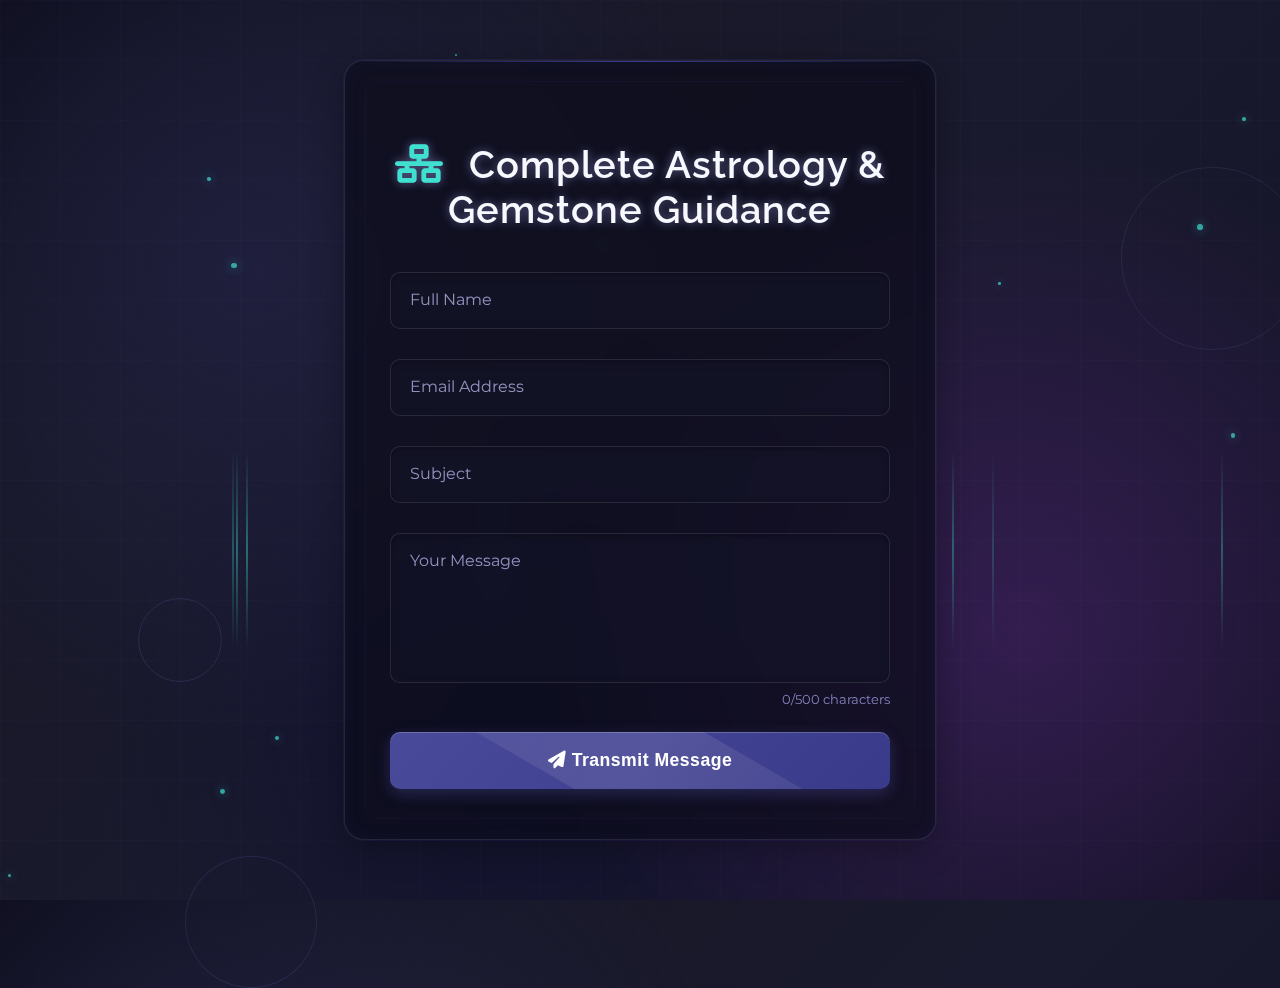
<file: contact.html>
<!DOCTYPE html>
<html lang="en">
<head>
<meta charset="UTF-8">
<meta name="viewport" content="width=device-width, initial-scale=1.0">
<title>Quantum Contact Interface</title>
<link href="https://fonts.googleapis.com/css2?family=Montserrat:wght@400;500;600;700&family=Raleway:wght@300;400;500;600&display=swap" rel="stylesheet">
<link rel="stylesheet" href="https://cdnjs.cloudflare.com/ajax/libs/font-awesome/6.4.0/css/all.min.css">
<style>
  /* Body with advanced gradient and geometric pattern */
  body {
    margin: 0;
    padding: 0;
    font-family: 'Montserrat', sans-serif;
    min-height: 100vh;
    display: flex;
    justify-content: center;
    align-items: center;
    background: 
      radial-gradient(circle at 20% 30%, rgba(32, 32, 64, 0.9) 0%, transparent 40%),
      radial-gradient(circle at 80% 70%, rgba(64, 32, 96, 0.7) 0%, transparent 40%),
      radial-gradient(circle at 40% 80%, rgba(16, 16, 48, 0.8) 0%, transparent 40%),
      linear-gradient(135deg, #0c0c1a 0%, #181828 25%, #1a1a2e 50%, #16162a 75%, #0f0f1f 100%);
    overflow: hidden;
    position: relative;
  }

  /* Geometric grid background */
  body::before {
    content: '';
    position: absolute;
    top: 0;
    left: 0;
    width: 100%;
    height: 100%;
    background-image: 
      linear-gradient(rgba(120, 119, 198, 0.03) 1px, transparent 1px),
      linear-gradient(90deg, rgba(120, 119, 198, 0.03) 1px, transparent 1px);
    background-size: 60px 60px;
    z-index: 0;
    animation: gridMove 40s linear infinite;
  }

  @keyframes gridMove {
    0% { transform: translate(0, 0); }
    100% { transform: translate(60px, 60px); }
  }

  /* Animated data streams */
  .data-stream {
    position: absolute;
    width: 2px;
    height: 200px;
    background: linear-gradient(to bottom, transparent, rgba(64, 224, 208, 0.6), transparent);
    animation: dataStream 8s linear infinite;
    z-index: 0;
  }

  @keyframes dataStream {
    0% { 
      transform: translateY(-200px) rotate(0deg);
      opacity: 0;
    }
    10% { 
      opacity: 1;
    }
    90% { 
      opacity: 1;
    }
    100% { 
      transform: translateY(100vh) rotate(0deg);
      opacity: 0;
    }
  }

  /* Floating geometric shapes */
  .geo-shape {
    position: absolute;
    border: 1px solid rgba(100, 100, 255, 0.1);
    border-radius: 50%;
    animation: floatShape 30s infinite linear;
    z-index: 0;
  }

  @keyframes floatShape {
    0% { transform: translate(0, 0) rotate(0deg) scale(1); }
    33% { transform: translate(30px, -20px) rotate(120deg) scale(1.1); }
    66% { transform: translate(-20px, 30px) rotate(240deg) scale(0.9); }
    100% { transform: translate(0, 0) rotate(360deg) scale(1); }
  }

  /* Main form container with glass morphism */
  .contact-form {
    position: relative;
    background: rgba(12, 12, 26, 0.7);
    padding: 50px 45px;
    border-radius: 20px;
    box-shadow: 
      0 8px 32px rgba(0, 0, 0, 0.3),
      0 0 0 1px rgba(100, 100, 255, 0.1),
      inset 0 0 20px rgba(100, 100, 255, 0.05);
    max-width: 500px;
    width: 100%;
    backdrop-filter: blur(15px);
    border: 1px solid rgba(255, 255, 255, 0.1);
    z-index: 2;
    overflow: hidden;
    transition: all 0.4s ease;
  }

  .contact-form:hover {
    box-shadow: 
      0 15px 40px rgba(0, 0, 0, 0.4),
      0 0 0 1px rgba(120, 119, 198, 0.2),
      inset 0 0 30px rgba(100, 100, 255, 0.08);
    transform: translateY(-5px);
  }

  /* Animated border effect */
  .contact-form::before {
    content: '';
    position: absolute;
    top: 0;
    left: 0;
    right: 0;
    height: 1px;
    background: linear-gradient(90deg, transparent, rgba(100, 100, 255, 0.5), transparent);
    animation: borderScan 3s linear infinite;
  }

  @keyframes borderScan {
    0% { transform: translateX(-100%); }
    100% { transform: translateX(100%); }
  }

  /* Glowing corners */
  .contact-form::after {
    content: '';
    position: absolute;
    top: 20px;
    left: 20px;
    right: 20px;
    bottom: 20px;
    border: 1px solid rgba(100, 100, 255, 0.05);
    border-radius: 10px;
    pointer-events: none;
    z-index: -1;
  }

  /* Form title */
  .contact-form h2 {
    text-align: center;
    font-family: 'Raleway', sans-serif;
    margin-bottom: 40px;
    font-size: 2.4em;
    font-weight: 600;
    color: #f8f8ff;
    text-shadow: 0 0 10px rgba(180, 180, 255, 0.5);
    position: relative;
    z-index: 1;
    letter-spacing: 1px;
  }

  .contact-form h2 i {
    color: #40e0d0;
    margin-right: 15px;
  }

  /* Form group with floating labels */
  .form-group {
    position: relative;
    margin-bottom: 30px;
    z-index: 1;
  }

  .contact-form input,
  .contact-form textarea {
    width: 100%;
    padding: 18px 20px;
    border-radius: 10px;
    border: 1px solid rgba(255, 255, 255, 0.1);
    outline: none;
    font-size: 1em;
    font-family: 'Montserrat', sans-serif;
    background: rgba(20, 20, 40, 0.6);
    color: #f0f0ff;
    box-shadow: inset 0 2px 10px rgba(0, 0, 0, 0.2);
    transition: all 0.3s ease;
    box-sizing: border-box;
  }

  .contact-form input::placeholder,
  .contact-form textarea::placeholder {
    color: rgba(200, 200, 255, 0.5);
    font-weight: 300;
  }

  .contact-form input:focus,
  .contact-form textarea:focus {
    background: rgba(25, 25, 50, 0.8);
    border-color: rgba(64, 224, 208, 0.5);
    box-shadow: 
      0 0 20px rgba(64, 224, 208, 0.2),
      inset 0 2px 10px rgba(0, 0, 0, 0.3);
  }

  /* Floating label effect */
  .floating-label {
    position: absolute;
    top: 18px;
    left: 20px;
    color: rgba(200, 200, 255, 0.7);
    transition: all 0.3s ease;
    pointer-events: none;
    font-size: 1em;
  }

  .contact-form input:focus + .floating-label,
  .contact-form textarea:focus + .floating-label,
  .contact-form input:not(:placeholder-shown) + .floating-label,
  .contact-form textarea:not(:placeholder-shown) + .floating-label {
    top: -10px;
    left: 10px;
    font-size: 0.8em;
    color: #40e0d0;
    background: rgba(12, 12, 26, 0.9);
    padding: 2px 10px;
    border-radius: 4px;
  }

  .contact-form textarea {
    resize: none;
    min-height: 150px;
  }

  /* Character counter */
  .char-counter {
    text-align: right;
    color: rgba(180, 180, 255, 0.7);
    font-size: 0.8em;
    margin-top: -25px;
    margin-bottom: 25px;
    position: relative;
    z-index: 1;
  }

  /* Submit button */
  .contact-form button {
    width: 100%;
    padding: 18px;
    border-radius: 10px;
    border: none;
    background: linear-gradient(135deg, #4a4a9a 0%, #3a3a8a 100%);
    color: #fff;
    font-size: 1.1em;
    font-weight: 600;
    cursor: pointer;
    box-shadow: 
      0 5px 15px rgba(74, 74, 154, 0.4),
      inset 0 1px 0 rgba(255, 255, 255, 0.2);
    transition: all 0.3s ease;
    position: relative;
    z-index: 1;
    overflow: hidden;
    letter-spacing: 0.5px;
  }

  .contact-form button:hover {
    background: linear-gradient(135deg, #5a5aaa 0%, #4a4a9a 100%);
    transform: translateY(-3px);
    box-shadow: 
      0 8px 20px rgba(74, 74, 154, 0.6),
      inset 0 1px 0 rgba(255, 255, 255, 0.3);
  }

  .contact-form button:active {
    transform: translateY(0);
  }

  /* Button shine effect */
  .contact-form button::after {
    content: '';
    position: absolute;
    top: -50%;
    left: -50%;
    width: 200%;
    height: 200%;
    background: linear-gradient(to right, transparent, rgba(255, 255, 255, 0.1), transparent);
    transform: rotate(30deg);
    transition: all 0.5s ease;
  }

  .contact-form button:hover::after {
    transform: translateX(100%) rotate(30deg);
  }

  /* Loading spinner */
  .spinner {
    display: none;
    width: 50px;
    height: 50px;
    margin: 0 auto 15px;
    border: 3px solid rgba(64, 224, 208, 0.2);
    border-radius: 50%;
    border-top-color: #40e0d0;
    animation: spin 1s linear infinite;
  }

  @keyframes spin {
    0% { transform: rotate(0deg); }
    100% { transform: rotate(360deg); }
  }

  /* Form feedback message */
  .form-feedback {
    position: fixed;
    top: 50%;
    left: 50%;
    transform: translate(-50%, -50%);
    background: rgba(15, 15, 30, 0.95);
    color: #f8f8ff;
    padding: 40px;
    border-radius: 15px;
    text-align: center;
    box-shadow: 
      0 15px 40px rgba(0, 0, 0, 0.5),
      0 0 0 1px rgba(100, 100, 255, 0.2);
    border: 1px solid rgba(255, 255, 255, 0.1);
    z-index: 100;
    max-width: 450px;
    width: 80%;
    opacity: 0;
    visibility: hidden;
    transition: opacity 0.5s, visibility 0.5s;
    backdrop-filter: blur(20px);
  }

  .form-feedback.show {
    opacity: 1;
    visibility: visible;
  }

  .form-feedback h3 {
    font-family: 'Raleway', sans-serif;
    margin-top: 0;
    font-size: 1.8em;
    color: #40e0d0;
    margin-bottom: 20px;
  }

  .form-feedback p {
    line-height: 1.6;
    margin-bottom: 30px;
    color: rgba(240, 240, 255, 0.9);
  }

  .form-feedback button {
    background: linear-gradient(135deg, #4a4a9a 0%, #3a3a8a 100%);
    color: white;
    border: none;
    padding: 12px 30px;
    border-radius: 8px;
    cursor: pointer;
    font-family: 'Montserrat', sans-serif;
    font-weight: 600;
    transition: all 0.3s ease;
    letter-spacing: 0.5px;
  }

  .form-feedback button:hover {
    transform: scale(1.05);
    box-shadow: 0 5px 15px rgba(74, 74, 154, 0.4);
  }

  /* Quantum particles */
  .quantum-particle {
    position: absolute;
    width: 4px;
    height: 4px;
    background-color: rgba(64, 224, 208, 0.7);
    border-radius: 50%;
    pointer-events: none;
    z-index: 1;
    box-shadow: 0 0 10px rgba(64, 224, 208, 0.5);
    animation: quantumFloat 4s infinite ease-in-out;
  }

  @keyframes quantumFloat {
    0%, 100% { transform: translate(0, 0); opacity: 0.7; }
    50% { transform: translate(10px, -10px); opacity: 1; }
  }

  /* Connection lines animation */
  .connection-line {
    position: absolute;
    height: 1px;
    background: linear-gradient(90deg, transparent, rgba(64, 224, 208, 0.5), transparent);
    transform-origin: left center;
    animation: connectPulse 4s infinite linear;
    z-index: 0;
  }

  @keyframes connectPulse {
    0% { width: 0; opacity: 0; }
    10% { width: 0; opacity: 1; }
    90% { width: 200px; opacity: 1; }
    100% { width: 200px; opacity: 0; }
  }

  /* Responsive adjustments */
  @media (max-width: 600px) {
    .contact-form {
      padding: 35px 25px;
      margin: 20px;
    }
    .contact-form h2 {
      font-size: 2em;
    }
    .contact-form input,
    .contact-form textarea,
    .contact-form button {
      padding: 16px 18px;
    }
    .form-feedback {
      padding: 30px 25px;
    }
  }

  /* Form entrance animation */
  @keyframes formEntrance {
    0% { 
      opacity: 0;
      transform: translateY(30px) scale(0.95);
    }
    100% { 
      opacity: 1;
      transform: translateY(0) scale(1);
    }
  }

  .contact-form {
    animation: formEntrance 0.8s ease-out forwards;
  }
</style>
</head>
<body>

<!-- Data streams -->
<div id="dataStreams"></div>

<!-- Geometric shapes -->
<div id="geoShapes"></div>

<!-- Quantum particles -->
<div id="quantumParticles"></div>

<!-- Main form -->
<div class="contact-form" id="contactForm">
  <h2><i class="fas fa-network-wired"></i> Complete Astrology & Gemstone
Guidance</h2>
  
  <div class="form-group">
    <input type="text" name="name" id="name" placeholder=" " required>
    <label class="floating-label">Full Name</label>
  </div>
  
  <div class="form-group">
    <input type="email" name="email" id="email" placeholder=" " required>
    <label class="floating-label">Email Address</label>
  </div>
  
  <div class="form-group">
    <input type="text" name="subject" id="subject" placeholder=" " required>
    <label class="floating-label">Subject</label>
  </div>
  
  <div class="form-group">
    <textarea name="message" id="message" placeholder=" " required></textarea>
    <label class="floating-label">Your Message</label>
  </div>
  
  <div class="char-counter"><span id="charCount">0</span>/500 characters</div>
  
  <button type="submit" id="submitBtn">
    <i class="fas fa-paper-plane"></i> Transmit Message
  </button>
  
  <div class="spinner" id="spinner"></div>
  
  <!-- Connection lines -->
  <div class="connection-line" style="top: 30%; left: -100px; transform: rotate(15deg);"></div>
  <div class="connection-line" style="top: 70%; right: -100px; transform: rotate(-15deg); animation-delay: 2s;"></div>
</div>

<!-- Form feedback message -->
<div class="form-feedback" id="formFeedback">
  <h3 id="feedbackTitle">Transmission Successful</h3>
  <p id="feedbackMessage">Your message has been encrypted and transmitted through our quantum network. You will receive a response within 24 hours.</p>
  <button id="closeFeedback">Acknowledge</button>
</div>

<script>
  document.addEventListener('DOMContentLoaded', function() {
    // Get DOM elements
    const contactForm = document.getElementById('contactForm');
    const nameInput = document.getElementById('name');
    const emailInput = document.getElementById('email');
    const subjectInput = document.getElementById('subject');
    const messageInput = document.getElementById('message');
    const charCount = document.getElementById('charCount');
    const submitBtn = document.getElementById('submitBtn');
    const spinner = document.getElementById('spinner');
    const formFeedback = document.getElementById('formFeedback');
    const feedbackTitle = document.getElementById('feedbackTitle');
    const feedbackMessage = document.getElementById('feedbackMessage');
    const closeFeedback = document.getElementById('closeFeedback');
    
    // Create dynamic data streams
    const dataStreamsContainer = document.getElementById('dataStreams');
    for (let i = 0; i < 8; i++) {
      const stream = document.createElement('div');
      stream.classList.add('data-stream');
      stream.style.left = `${Math.random() * 100}vw`;
      stream.style.animationDelay = `${Math.random() * 8}s`;
      stream.style.opacity = `${0.3 + Math.random() * 0.5}`;
      dataStreamsContainer.appendChild(stream);
    }
    
    // Create geometric shapes
    const geoShapesContainer = document.getElementById('geoShapes');
    for (let i = 0; i < 5; i++) {
      const shape = document.createElement('div');
      shape.classList.add('geo-shape');
      shape.style.width = `${50 + Math.random() * 150}px`;
      shape.style.height = shape.style.width;
      shape.style.top = `${Math.random() * 100}vh`;
      shape.style.left = `${Math.random() * 100}vw`;
      shape.style.animationDuration = `${20 + Math.random() * 40}s`;
      shape.style.borderColor = `rgba(${100 + Math.random() * 100}, ${100 + Math.random() * 100}, 255, ${0.05 + Math.random() * 0.1})`;
      geoShapesContainer.appendChild(shape);
    }
    
    // Create quantum particles
    const particlesContainer = document.getElementById('quantumParticles');
    for (let i = 0; i < 15; i++) {
      const particle = document.createElement('div');
      particle.classList.add('quantum-particle');
      particle.style.left = `${Math.random() * 100}vw`;
      particle.style.top = `${Math.random() * 100}vh`;
      particle.style.animationDelay = `${Math.random() * 4}s`;
      particle.style.width = `${2 + Math.random() * 4}px`;
      particle.style.height = particle.style.width;
      particlesContainer.appendChild(particle);
    }
    
    // Character counter for message textarea
    messageInput.addEventListener('input', function() {
      const count = messageInput.value.length;
      charCount.textContent = count;
      
      // Change color based on character count
      if (count > 450) {
        charCount.style.color = '#ff6b6b';
      } else if (count > 350) {
        charCount.style.color = '#ffb142';
      } else {
        charCount.style.color = 'rgba(180, 180, 255, 0.7)';
      }
      
      // Limit to 500 characters
      if (count > 500) {
        messageInput.value = messageInput.value.substring(0, 500);
        charCount.textContent = 500;
      }
    });
    
    // Form validation
    const inputs = [nameInput, emailInput, subjectInput, messageInput];
    
    inputs.forEach(input => {
      // Add validation on blur
      input.addEventListener('blur', function() {
        validateField(this);
      });
      
      // Add real-time validation for email
      if (input.type === 'email') {
        input.addEventListener('input', function() {
          if (this.value.length > 0) {
            validateField(this);
          }
        });
      }
      
      // Create quantum particles on focus
      input.addEventListener('focus', function() {
        createQuantumParticles(this);
      });
    });
    
    // Field validation function
    function validateField(field) {
      const value = field.value.trim();
      
      // Remove previous validation indicators
      field.style.borderColor = '';
      field.style.boxShadow = '';
      
      // Skip validation if field is empty
      if (value === '') {
        field.style.borderColor = 'rgba(255, 255, 255, 0.1)';
        return;
      }
      
      let isValid = true;
      
      if (field.type === 'email') {
        const emailRegex = /^[^\s@]+@[^\s@]+\.[^\s@]+$/;
        isValid = emailRegex.test(value);
      } else if (field.id === 'name') {
        isValid = value.length >= 2;
      } else if (field.id === 'subject') {
        isValid = value.length >= 3;
      } else if (field.id === 'message') {
        isValid = value.length >= 10;
      }
      
      // Add visual feedback
      if (isValid) {
        field.style.borderColor = 'rgba(64, 224, 208, 0.5)';
        field.style.boxShadow = '0 0 10px rgba(64, 224, 208, 0.2)';
      } else {
        field.style.borderColor = 'rgba(255, 107, 107, 0.5)';
        field.style.boxShadow = '0 0 10px rgba(255, 107, 107, 0.2)';
      }
    }
    
    // Create quantum particles effect
    function createQuantumParticles(element) {
      const rect = element.getBoundingClientRect();
      
      for (let i = 0; i < 12; i++) {
        const particle = document.createElement('div');
        particle.classList.add('quantum-particle');
        
        // Random position around the element
        const x = rect.left + Math.random() * rect.width;
        const y = rect.top + Math.random() * rect.height;
        
        particle.style.left = `${x}px`;
        particle.style.top = `${y}px`;
        particle.style.backgroundColor = 'rgba(64, 224, 208, 0.8)';
        
        document.body.appendChild(particle);
        
        // Animate particle
        const angle = Math.random() * Math.PI * 2;
        const distance = 30 + Math.random() * 50;
        const duration = 0.6 + Math.random() * 0.6;
        
        particle.animate([
          { transform: 'translate(0, 0) scale(1)', opacity: 1 },
          { transform: `translate(${Math.cos(angle) * distance}px, ${Math.sin(angle) * distance}px) scale(0)`, opacity: 0 }
        ], {
          duration: duration * 1000,
          easing: 'cubic-bezier(0.215, 0.61, 0.355, 1)'
        });
        
        // Remove particle after animation
        setTimeout(() => {
          particle.remove();
        }, duration * 1000);
      }
    }
    
    // Form submission
    contactForm.addEventListener('submit', function(e) {
      e.preventDefault();
      
      // Validate all fields
      let isValid = true;
      inputs.forEach(input => {
        validateField(input);
        const value = input.value.trim();
        if (value === '' || 
            (input.type === 'email' && !/^[^\s@]+@[^\s@]+\.[^\s@]+$/.test(value)) ||
            (input.id === 'name' && value.length < 2) ||
            (input.id === 'subject' && value.length < 3) ||
            (input.id === 'message' && value.length < 10)) {
          isValid = false;
          
          // Shake animation for invalid fields
          input.style.animation = 'none';
          input.offsetHeight; // Trigger reflow
          input.style.animation = 'shake 0.5s';
        }
      });
      
      // Remove shake animation after it completes
      setTimeout(() => {
        inputs.forEach(input => {
          input.style.animation = '';
        });
      }, 500);
      
      if (!isValid) {
        showFeedback('Validation Error', 'Please ensure all fields are correctly filled before transmitting your message.', 'error');
        return;
      }
      
      // Show loading spinner
      submitBtn.style.display = 'none';
      spinner.style.display = 'block';
      
      // Simulate sending message
      setTimeout(() => {
        // Hide spinner
        spinner.style.display = 'none';
        submitBtn.style.display = 'block';
        
        // Show success feedback
        showFeedback('Transmission Successful', 'Your message has been encrypted and transmitted through our quantum network. You will receive a response within 24 hours.', 'success');
        
        // Create transmission effect
        createTransmissionEffect();
        
        // Reset form
        contactForm.reset();
        charCount.textContent = '0';
        inputs.forEach(input => {
          input.style.borderColor = '';
          input.style.boxShadow = '';
        });
      }, 2000);
    });
    
    // Create transmission effect
    function createTransmissionEffect() {
      const rect = submitBtn.getBoundingClientRect();
      const centerX = rect.left + rect.width / 2;
      const centerY = rect.top + rect.height / 2;
      
      // Create ripple effect
      for (let i = 0; i < 3; i++) {
        const ripple = document.createElement('div');
        ripple.style.position = 'absolute';
        ripple.style.left = `${centerX}px`;
        ripple.style.top = `${centerY}px`;
        ripple.style.width = '0';
        ripple.style.height = '0';
        ripple.style.borderRadius = '50%';
        ripple.style.border = `1px solid rgba(64, 224, 208, ${0.8 - i * 0.2})`;
        ripple.style.transform = 'translate(-50%, -50%)';
        ripple.style.zIndex = '1';
        
        document.body.appendChild(ripple);
        
        ripple.animate([
          { width: '0', height: '0', opacity: 0.8 },
          { width: '300px', height: '300px', opacity: 0 }
        ], {
          duration: 1000,
          delay: i * 200,
          easing: 'cubic-bezier(0.215, 0.61, 0.355, 1)'
        });
        
        // Remove ripple after animation
        setTimeout(() => {
          ripple.remove();
        }, 1000 + i * 200);
      }
    }
    
    // Show feedback message
    function showFeedback(title, message, type) {
      feedbackTitle.textContent = title;
      feedbackMessage.textContent = message;
      
      // Change style based on type
      if (type === 'error') {
        formFeedback.style.borderColor = 'rgba(255, 107, 107, 0.5)';
        formFeedback.style.boxShadow = '0 15px 40px rgba(0, 0, 0, 0.5), 0 0 0 1px rgba(255, 107, 107, 0.2)';
        feedbackTitle.style.color = '#ff6b6b';
      } else {
        formFeedback.style.borderColor = 'rgba(64, 224, 208, 0.5)';
        formFeedback.style.boxShadow = '0 15px 40px rgba(0, 0, 0, 0.5), 0 0 0 1px rgba(64, 224, 208, 0.2)';
        feedbackTitle.style.color = '#40e0d0';
      }
      
      formFeedback.classList.add('show');
    }
    
    // Close feedback message
    closeFeedback.addEventListener('click', function() {
      formFeedback.classList.remove('show');
    });
    
    // Add shake animation for invalid fields
    const style = document.createElement('style');
    style.textContent = `
      @keyframes shake {
        0%, 100% { transform: translateX(0); }
        10%, 30%, 50%, 70%, 90% { transform: translateX(-5px); }
        20%, 40%, 60%, 80% { transform: translateX(5px); }
      }
    `;
    document.head.appendChild(style);
  });
</script>
</body>
</html>
</file>
